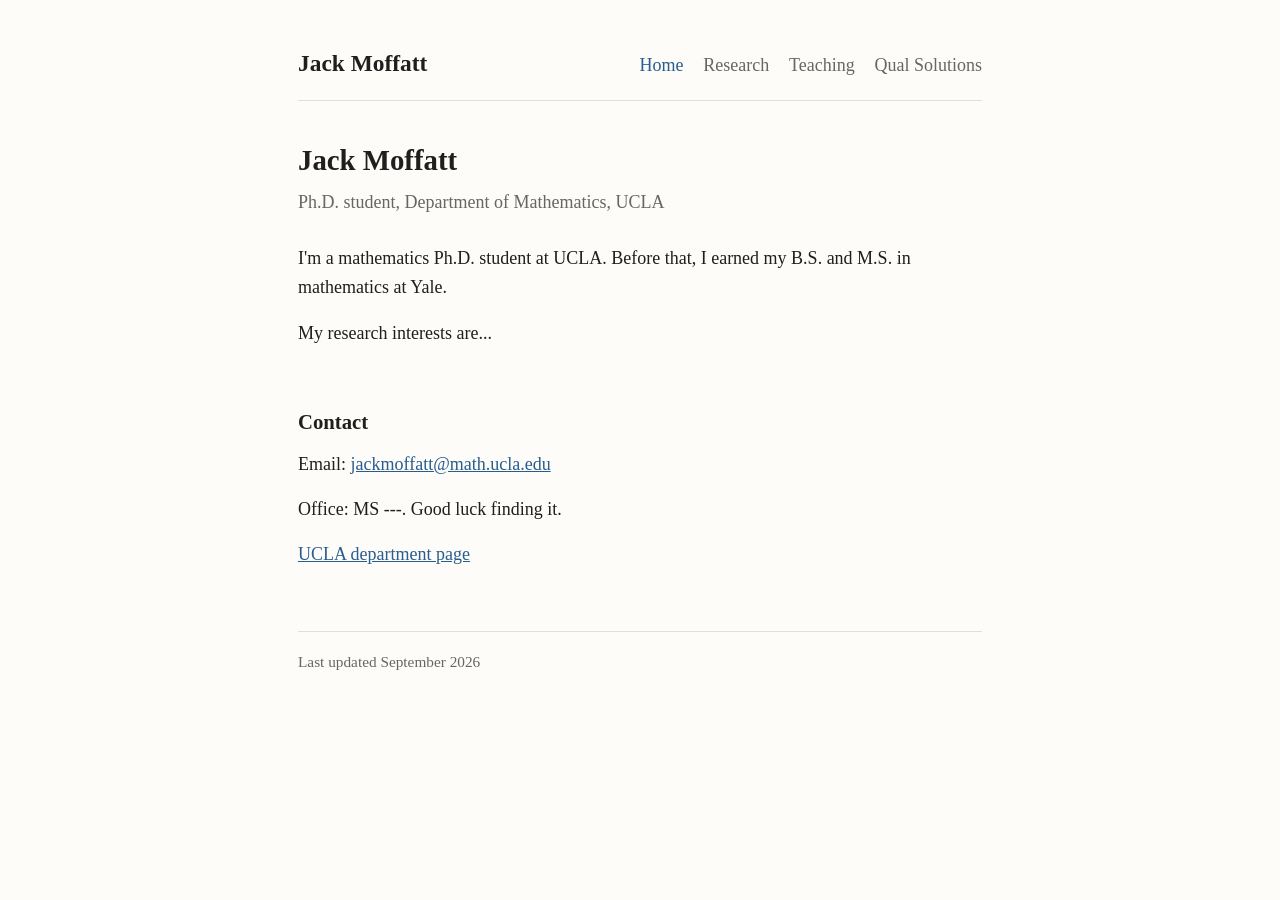
<file: index.html>
<!DOCTYPE html>
<html lang="en">
<head>
  <meta charset="utf-8">
  <meta name="viewport" content="width=device-width, initial-scale=1">
  <title>Jack Moffatt</title>
  <meta name="description" content="Jack Moffatt, Ph.D. student in mathematics at UCLA.">
  <link rel="stylesheet" href="style.css">
</head>
<body>
<div class="wrap">
  <header>
    <a class="name" href="index.html">Jack Moffatt</a>
    <nav>
      <a href="index.html" aria-current="page">Home</a>
      <a href="research.html">Research</a>
      <a href="teaching.html">Teaching</a>
      <a href="qual.html">Qual Solutions</a>
    </nav>
  </header>

  <main>
    <div class="intro">
      <!-- To add a photo: put photo.jpg in this folder and uncomment the next line. -->
      <!-- <img src="photo.jpg" alt="Jack Moffatt"> -->
      <div>
        <h1>Jack Moffatt</h1>
        <p class="subtitle">Ph.D. student, Department of Mathematics, UCLA</p>
        <p>I'm a mathematics Ph.D. student at UCLA. Before that, I earned my B.S. and M.S. in mathematics at Yale.</p>
        <p>My research interests are...</p>
      </div>
    </div>

    <h2>Contact</h2>
    <ul class="plain">
      <li>Email: <a href="mailto:jackmoffatt@math.ucla.edu">jackmoffatt@math.ucla.edu</a></li>
      <li>Office: <!-- TODO: office number -->MS ---. Good luck finding it. </li>
      <li><a href="https://www.math.ucla.edu/">UCLA department page</a> <!-- TODO: replace with your department page URL --></li>
    </ul>
  </main>

  <footer>Last updated September 2026</footer>
</div>
</body>
</html>
</file>
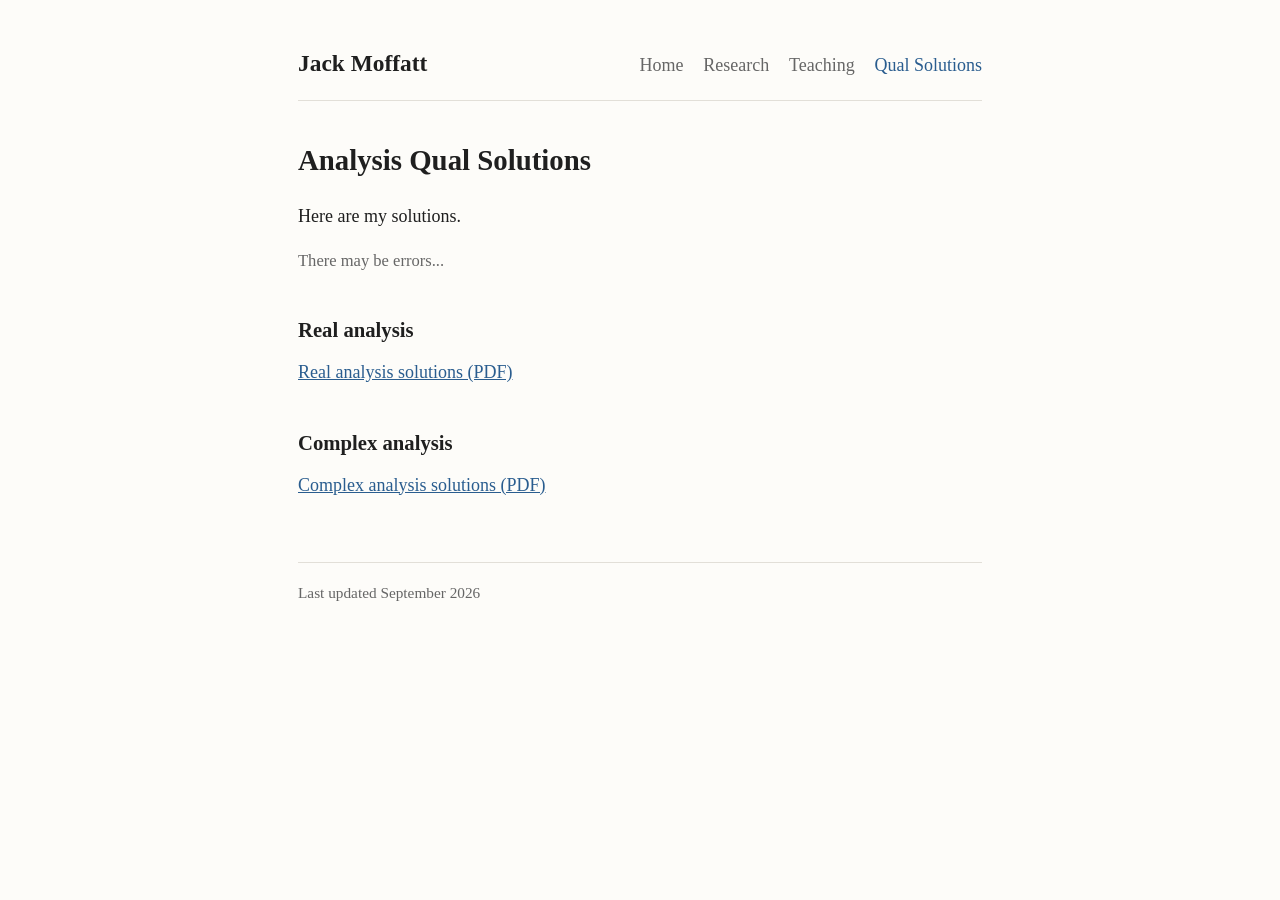
<file: qual.html>
<!DOCTYPE html>
<html lang="en">
<head>
  <meta charset="utf-8">
  <meta name="viewport" content="width=device-width, initial-scale=1">
  <title>Qual Solutions - Jack Moffatt</title>
  <link rel="stylesheet" href="style.css">
</head>
<body>
<div class="wrap">
  <header>
    <a class="name" href="index.html">Jack Moffatt</a>
    <nav>
      <a href="index.html">Home</a>
      <a href="research.html">Research</a>
      <a href="teaching.html">Teaching</a>
      <a href="qual.html" aria-current="page">Qual Solutions</a>
    </nav>
  </header>

  <main>
    <h1>Analysis Qual Solutions</h1>
    <p>Here are my solutions</a>.</p>
    <p class="meta">There may be errors...</p>

    <h2>Real analysis</h2>
    <ul class="plain">
      <!-- Put PDFs in a qual/ folder and link them like this: -->
      <li><a href="qual/real-analysis.pdf">Real analysis solutions (PDF)</a> <!-- TODO: add file --></li>
    </ul>

    <h2>Complex analysis</h2>
    <ul class="plain">
      <li><a href="qual/complex-analysis.pdf">Complex analysis solutions (PDF)</a> <!-- TODO: add file --></li>
    </ul>
  </main>

  <footer>Last updated September 2026</footer>
</div>
</body>
</html>
</file>
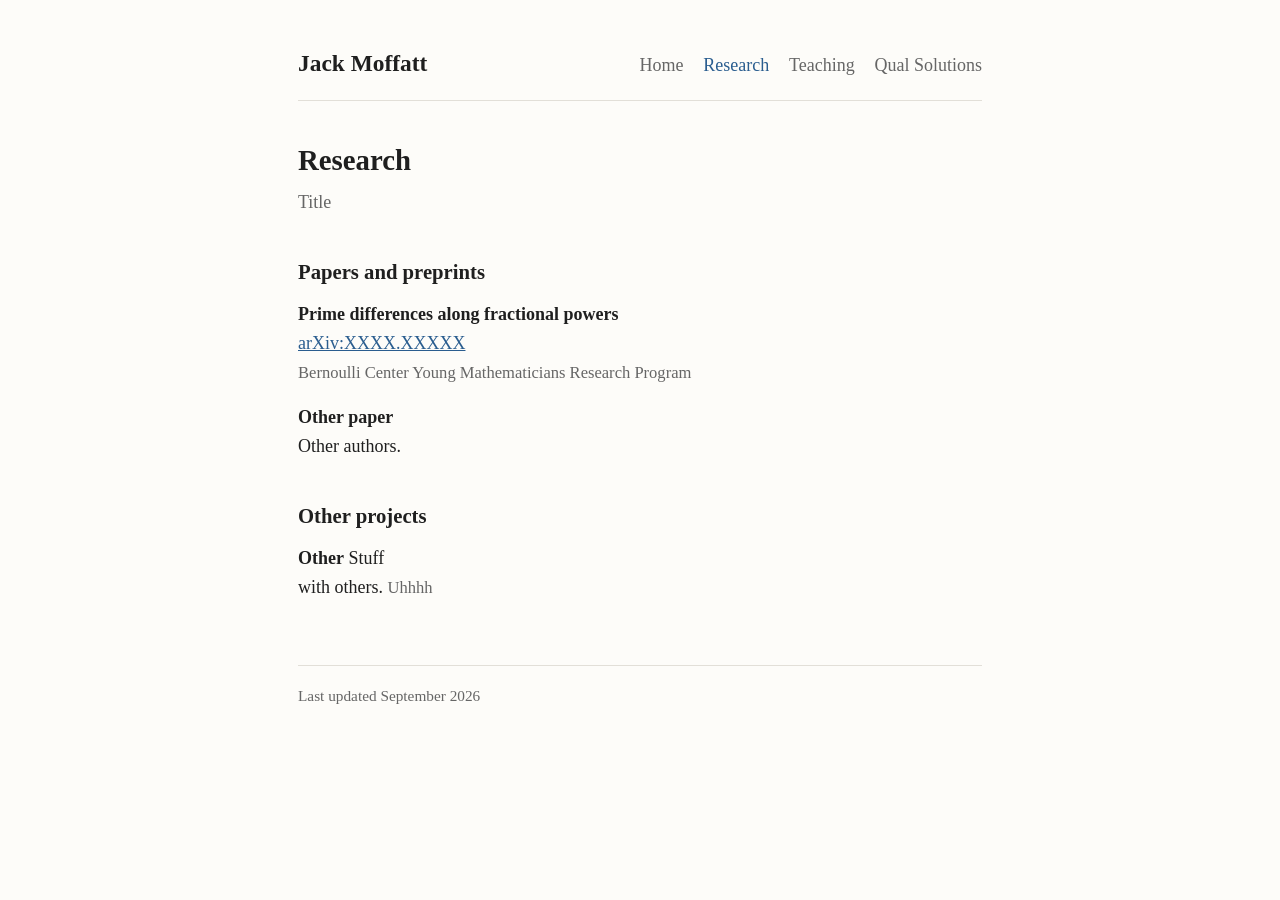
<file: research.html>
<!DOCTYPE html>
<html lang="en">
<head>
  <meta charset="utf-8">
  <meta name="viewport" content="width=device-width, initial-scale=1">
  <title>Research - Jack Moffatt</title>
  <link rel="stylesheet" href="style.css">
</head>
<body>
<div class="wrap">
  <header>
    <a class="name" href="index.html">Jack Moffatt</a>
    <nav>
      <a href="index.html">Home</a>
      <a href="research.html" aria-current="page">Research</a>
      <a href="teaching.html">Teaching</a>
      <a href="qual.html">Qual Solutions</a>
    </nav>
  </header>

  <main>
    <h1>Research</h1>
    <p class="subtitle">Title</p>

    <h2>Papers and preprints</h2>
    <ul class="plain">
      <li>
        <!-- TODO: exact title and arXiv number -->
        <strong>Prime differences along fractional powers</strong><br>
        <a href="https://arxiv.org/abs/XXXX.XXXXX">arXiv:XXXX.XXXXX</a><br>
        <span class="meta">Bernoulli Center Young Mathematicians Research Program</span>
      </li>
      <li>
        <!-- TODO: exact title -->
        <strong>Other paper</strong><br>
        Other authors.
      </li>
    </ul>

    <h2>Other projects</h2>
    <ul class="plain">
      <li>
        <strong>Other</strong> Stuff<br>
        with others. <span class="meta">Uhhhh</span>
      </li>
    </ul>
  </main>

  <footer>Last updated September 2026</footer>
</div>
</body>
</html>
</file>
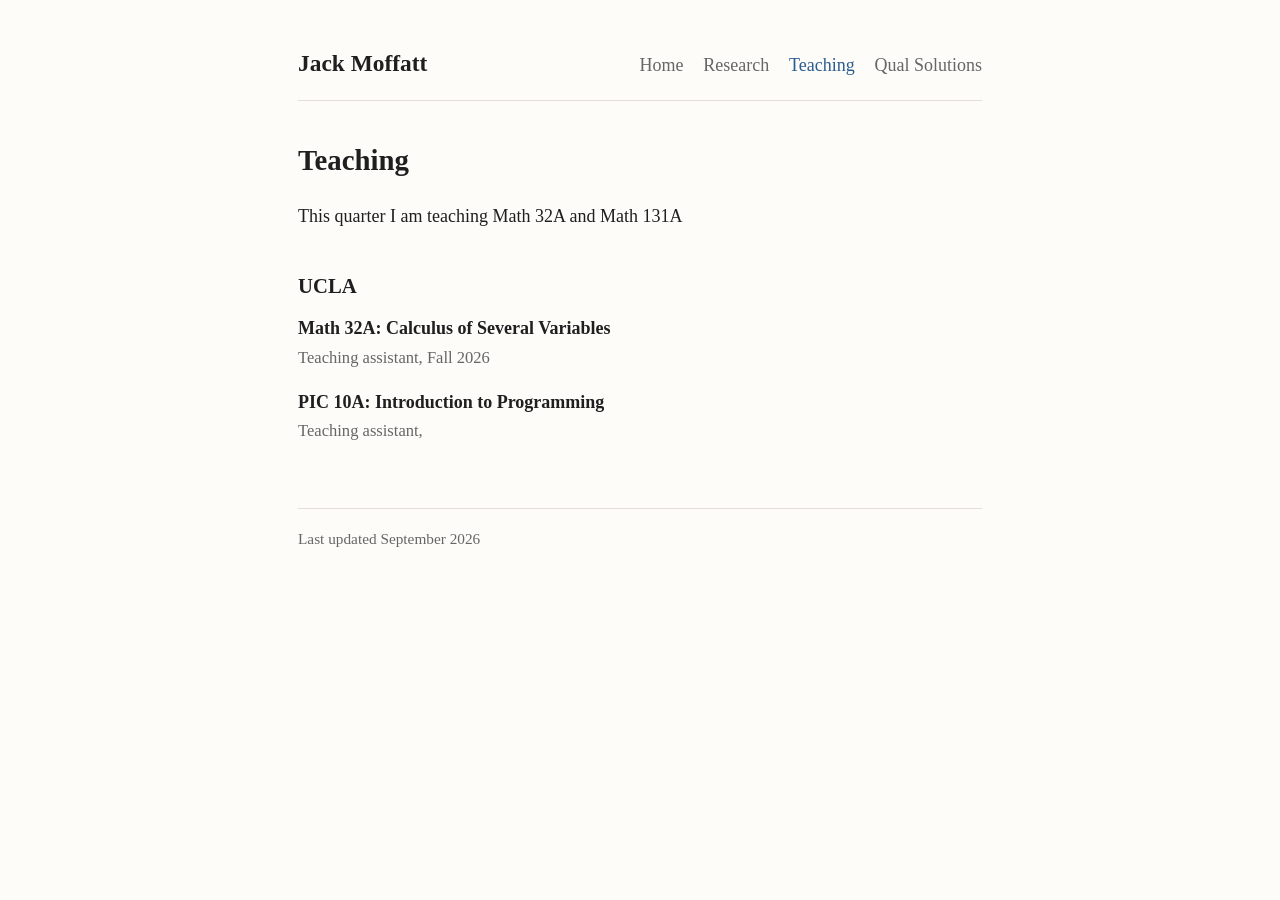
<file: teaching.html>
<!DOCTYPE html>
<html lang="en">
<head>
  <meta charset="utf-8">
  <meta name="viewport" content="width=device-width, initial-scale=1">
  <title>Teaching - Jack Moffatt</title>
  <link rel="stylesheet" href="style.css">
</head>
<body>
<div class="wrap">
  <header>
    <a class="name" href="index.html">Jack Moffatt</a>
    <nav>
      <a href="index.html">Home</a>
      <a href="research.html">Research</a>
      <a href="teaching.html" aria-current="page">Teaching</a>
      <a href="qual.html">Qual Solutions</a>
    </nav>
  </header>

  <main>
    <h1>Teaching</h1>
    <p>This quarter I am teaching Math 32A and Math 131A</p>

    <h2>UCLA</h2>
    <ul class="plain">
      <li>
        <strong>Math 32A: Calculus of Several Variables</strong><br>
        <span class="meta">Teaching assistant, Fall 2026</span>
        <!-- Link section notes or worksheets here, e.g. <a href="teaching/32a/week1.pdf">Week 1 worksheet</a> -->
      </li>
      <li>
        <strong>PIC 10A: Introduction to Programming</strong><br>
        <span class="meta">Teaching assistant, <!-- TODO: term --></span>
      </li>
    </ul>

  </main>

  <footer>Last updated September 2026</footer>
</div>
</body>
</html>
</file>
<file: style.css>
:root {
  --bg: #fdfcf9;
  --text: #1f1f1f;
  --muted: #666;
  --accent: #2a5d8f;
  --rule: #e2dfd8;
}
@media (prefers-color-scheme: dark) {
  :root {
    --bg: #16171a;
    --text: #e6e4df;
    --muted: #9a978f;
    --accent: #8ab4dc;
    --rule: #2e3035;
  }
}

* { box-sizing: border-box; }

html { font-size: 18px; }

body {
  margin: 0;
  background: var(--bg);
  color: var(--text);
  font-family: "Iowan Old Style", "Palatino Linotype", Palatino, Georgia, serif;
  line-height: 1.6;
}

.wrap {
  max-width: 40rem;
  margin: 0 auto;
  padding: 2.5rem 1rem 4rem;
}

header {
  display: flex;
  flex-wrap: wrap;
  justify-content: space-between;
  align-items: baseline;
  gap: 0.5rem 1.5rem;
  padding-bottom: 1rem;
  margin-bottom: 2rem;
  border-bottom: 1px solid var(--rule);
}

header .name {
  font-size: 1.3rem;
  font-weight: 600;
  color: var(--text);
  text-decoration: none;
}

nav { display: flex; flex-wrap: wrap; gap: 0.25rem 1.1rem; }
nav a { color: var(--muted); text-decoration: none; }
nav a:hover, nav a[aria-current="page"] { color: var(--accent); }

h1 { font-size: 1.6rem; margin: 0 0 0.25rem; font-weight: 600; }
h2 { font-size: 1.15rem; margin: 2.2rem 0 0.6rem; font-weight: 600; }

a { color: var(--accent); }
a:hover { text-decoration-thickness: 2px; }

.subtitle { color: var(--muted); margin: 0 0 1.5rem; }

ul.plain { list-style: none; padding: 0; margin: 0; }
ul.plain li { margin-bottom: 0.9rem; }

.meta { color: var(--muted); font-size: 0.92rem; }

.intro { display: flex; gap: 1.5rem; align-items: flex-start; }
.intro img { width: 9rem; height: auto; border-radius: 4px; flex-shrink: 0; }
@media (max-width: 34rem) {
  .intro { flex-direction: column; }
}

footer {
  margin-top: 3.5rem;
  padding-top: 1rem;
  border-top: 1px solid var(--rule);
  color: var(--muted);
  font-size: 0.85rem;
}
</file>
